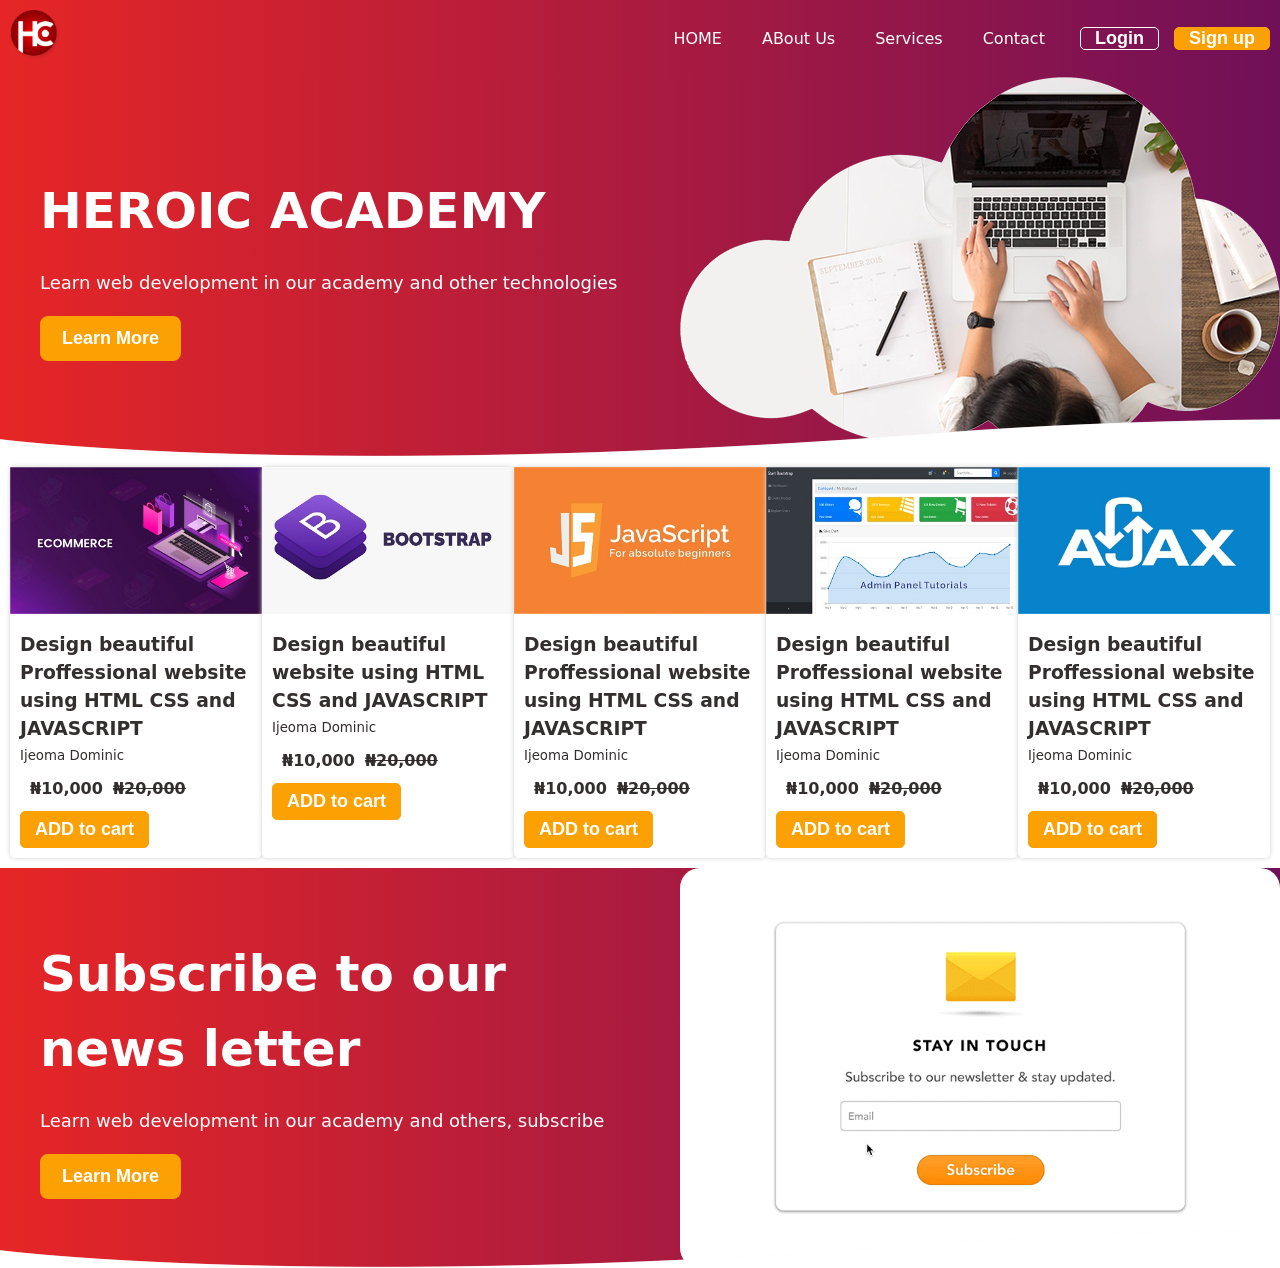
<file: GENESYS_project/index.html>
<!DOCTYPE html>
<html lang="en">
<head>
    <meta charset="UTF-8">
    <meta name="viewport" content="width=device-width, initial-scale=1.0">
    <title>Document</title>
    <link rel="stylesheet" href="main.css">
</head>
<body>

    <nav>
        <div class="logo_container">
            <img src="images/logo.png">


        </div>
        <div class="menu_container">
            <ul>
                <li><a href="#">HOME</a></li>
                <li><a href="#">ABout Us</a></li>
                <li><a href="#">Services</a></li>
                <li><a href="#">Contact</a></li>
            </ul>
        </div>
        
        <div class="button_container">
            <button class="secondary_button"><a href="#">Login</a></button>
            <button class="primary_button"><a href="#">Sign up</a></button>
        </div>



    </nav>
    <section class="desc_title_container">
        <div class="desc_container">
            <h1>HEROIC ACADEMY</h1>
            <p>Learn web development in our academy and other technologies</p>
            <button class="home_button"><a href="#">Learn More</a></button>
        </div>
        <div class="home_img_container">
            <img src="images/computer_img.png">
        </div>
        <div class="wave_background"></div>


    </section>
    <section class="course_container">
        <div class="course_box">
            <a href="" class="course_link">
                <div class="course_img">
                    <img src="images/course_images/ecommerce.jpg"> 
                    <div class="course_details">
                        <h3>Design beautiful Proffessional website using HTML CSS and JAVASCRIPT</h3>
                        <small class="course_author">Ijeoma Dominic</small>
                        <p class="course_price">&#8358;10,000<span class="old_price">&#8358;20,000</span></p>
                        <button class="primary_button">ADD to cart</button>
                    </div>
                </div>
            </a>
        </div>
        <div class="course_box">
            <a href="" class="course_link">
                <div class="course_img">
                    <img src="images/course_images/bootstrap.jpg"> 
                    <div class="course_details">
                        <h3>Design beautiful website using HTML CSS and JAVASCRIPT</h3>
                        <small class="course_author">Ijeoma Dominic</small>
                        <p class="course_price">&#8358;10,000<span class="old_price">&#8358;20,000</span></p>
                        <button class="primary_button">ADD to cart</button>
                    </div>
                </div>
            </a>
        </div>
        <div class="course_box">
            <a href="" class="course_link">
                <div class="course_img">
                    <img src="images/course_images/javascript.jpg"> 
                    <div class="course_details">
                        <h3>Design beautiful Proffessional website using HTML CSS and JAVASCRIPT</h3>
                        <small class="course_author">Ijeoma Dominic</small>
                        <p class="course_price">&#8358;10,000<span class="old_price">&#8358;20,000</span></p>
                        <button class="primary_button">ADD to cart</button>
                    </div>
                </div>
            </a>
        </div>
        <div class="course_box">
            <a href="" class="course_link">
                <div class="course_img">
                    <img src="images/course_images/Admin Panel.jpg"> 
                    <div class="course_details">
                        <h3>Design beautiful Proffessional website using HTML CSS and JAVASCRIPT</h3>
                        <small class="course_author">Ijeoma Dominic</small>
                        <p class="course_price">&#8358;10,000<span class="old_price">&#8358;20,000</span></p>
                        <button class="primary_button">ADD to cart</button>
                    </div>
                </div>
            </a>
        </div>
        <div class="course_box">
            <a href="" class="course_link">
                <div class="course_img">
                    <img src="images/course_images/ajax.jpg"> 
                    <div class="course_details">
                        <h3>Design beautiful Proffessional website using HTML CSS and JAVASCRIPT</h3>
                        <small class="course_author">Ijeoma Dominic</small>
                        <p class="course_price">&#8358;10,000<span class="old_price">&#8358;20,000</span></p>
                        <button class="primary_button">ADD to cart</button>
                    </div>
                </div>
            </a>
        </div>
    </section>

    <section class="email_subscription">
        <div class="desc_container">
            <h1>Subscribe to our news letter</h1>
            <p>Learn web development in our academy and others, subscribe</p>
            <button class="home_button"><a href="#">Learn More</a></button>
        </div>
        <div class="email_img">
            <img src="images/email_subscribe.gif">
        </div>
        <div class="wave_background"></div>



    </section>
    <section></section>
    
</body>
</html>
</file>
<file: GENESYS_project/main.css>
*{
   margin: 0;
   padding: 0;
   box-sizing: border-box;
}

html{
     scroll-behavior: smooth;


}





body{
     font-size: 16px;
     font-family: system-ui, -apple-system, BlinkMacSystemFont, 'Segoe UI', Roboto, Oxygen, Ubuntu, Cantarell, 'Open Sans', 'Helvetica Neue', sans-serif;
     font-weight: 400;
     line-height: 1.5;
}

nav{

    padding: 10px;
    background:linear-gradient(to left,rgb(112, 16, 88),rgb(230, 38, 38));
    display: flex;
    align-items: center;
    position: sticky;
    top: 0;
    z-index: 100;


}

.logo_container{
    width: 50px;
}

.logo_container img{
    width: 100%;


}


.logo_container img:hover{
    opacity: .8;
}

.menu_container{
    display: flex;
    flex: 1;
}

.menu_container ul{

    display: flex;
    flex: 1;
    justify-content: flex-end;
}

.menu_container ul li{
    list-style: none;

}

.menu_container ul li a{
    text-decoration: none;
    display: inline-block;
    padding: 0 20px;
    color: white;
}


.menu_container ul li a:hover{
    color: #fca103;
}


.button_container{
    padding-left: 15px;
    
}
.primary_button a,.secondary_button a{
    text-decoration: none;
    color: white;
    padding: 7px 14px;
}

.course_details button{
    text-decoration: none;
    color: white;
    padding: 7px 14px;
}
.button_container button:hover,.home_button:hover{
    opacity: .8;
    
}
.home_button:active{
 border: 2px solid yellow;
}
    
    



.primary_button{
    background-color: #fca103;
    color: white;
    border: 1px solid #fca103;
    border-radius: 5px;
    font-size: 18px;
    font-weight: bold;
}

.primary_button a{
    text-decoration: none;
    color: white;
    padding: 7px 14px;

}

.secondary_button{
    background: none;
    border: 1px solid white;
    border-radius: 5px;
    font-size: 18px;
    font-weight: bold;
}

.button_container .secondary_button{
    margin-right: 10px;
    
}
/*********stylying the description container**/
.desc_title_container,.email_subscription{
 display: flex;
 background:linear-gradient(to left,rgb(112, 16, 88),rgb(230, 38, 38));
 border: none;
 align-items: center;
 position: relative;


}
.desc_container{
    padding: 40px;
}
.desc_container h1{
    color: white;
    font-size: 50px;
}
.desc_container p{
    color: white;
    font-size: 18px;
    margin: 20px 0;
}

.desc_container, .home_img_container{
    flex: 1;
}
.home_button{
    padding: 10px 20px;
    background-color: #fca103;
    border: 2px solid #fca103;
    border-radius: 8px;
}
.home_button a{
    text-decoration: none;
    font-size: 18px;
    letter-spacing: 1.5;
    color: white;
    font-weight: bold;
}

/****8* wavey backgroung***/

.wave_background{
    position: absolute;
    width: 100%;
    height: 38px;
    bottom: 0;
    left: 0;
    background:url("../GENESYS_project/images/wave.png");
    animation: animate 10s linear infinite;
}
.wave_background::before{
    content:"" ;
    position: absolute;
    width: 100%;
    height: 38px;
    bottom: 0;
    left: 0;
    opacity: 0.4;
    background:url("../GENESYS_project/images/wave.png");
    animation: animate-reverse 10s linear infinite;
}

@keyframes animate{
    0%{
        background-position: 0;
    }
    100%{
        background-position: 1811px;
    }
}

@keyframes animate-reverse{
    0%{
        background-position: 1811px;
    }
    100%{
        background-position: 0;
    }
}


.course_box{
   width: 300px;
    border-radius: 5px;
    background: white;
    box-shadow: 0 0 5px #cfcfcf;
    
}

.course_link{
    display: flex;
    text-decoration: none;
    color: rgba(44, 39, 39, 0.959);
}
.course_img{
    width: 100%;
    height: 50%;
    overflow: hidden;
}

.course_img img{
    width: 100%;
    height: 100%;
    object-fit: cover;
}

.course_details{
    padding: 10px;
}
.course_price{
    padding: 10px;
    font-weight: bolder;
}
.old_price{
    text-decoration: line-through;
    display: inline-block;
    padding-left: 10px;
}

.course_container{
    display: flex;
    padding: 10px;

}
.email_img{
    width: 600px;
    height: 400px;
    border-radius: 20px;
    overflow: hidden;

}

.email_img img{
    width: 100%;
    height: 100%;
    object-fit: cover;
}
</file>
